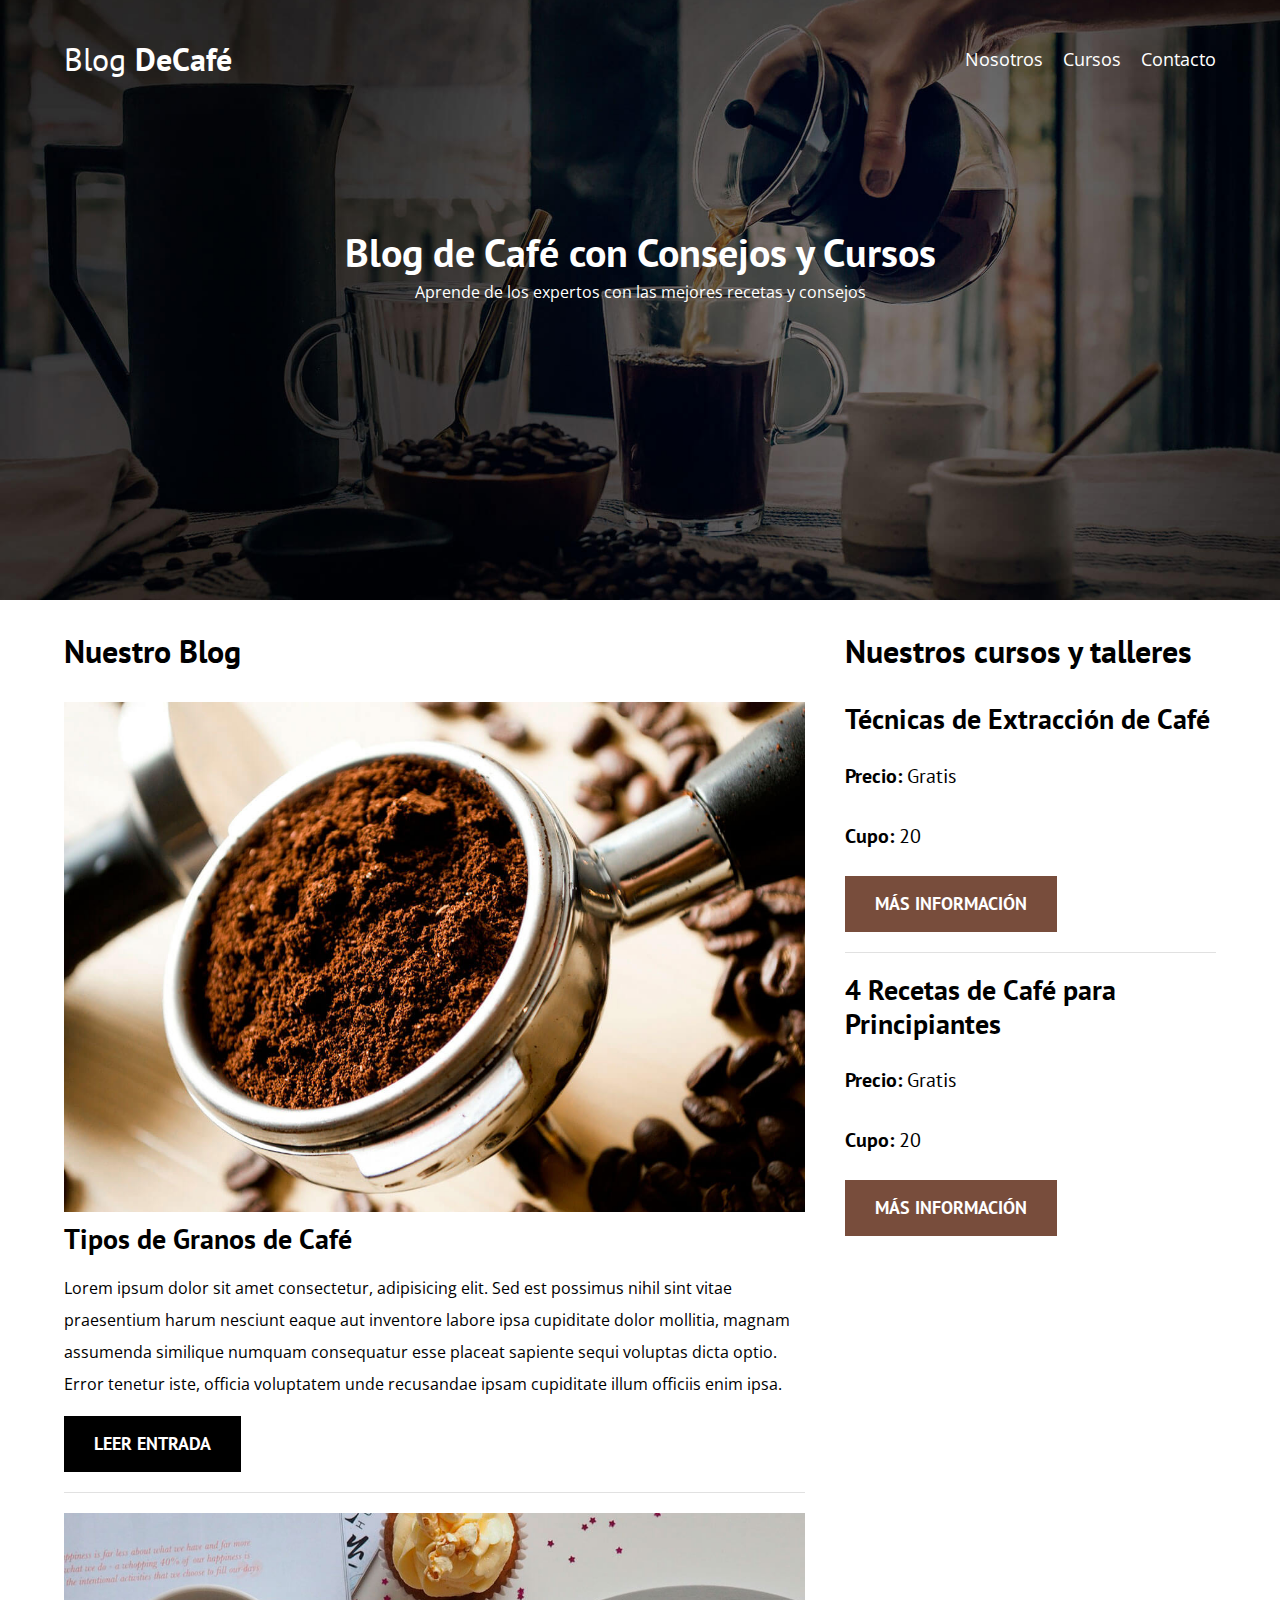
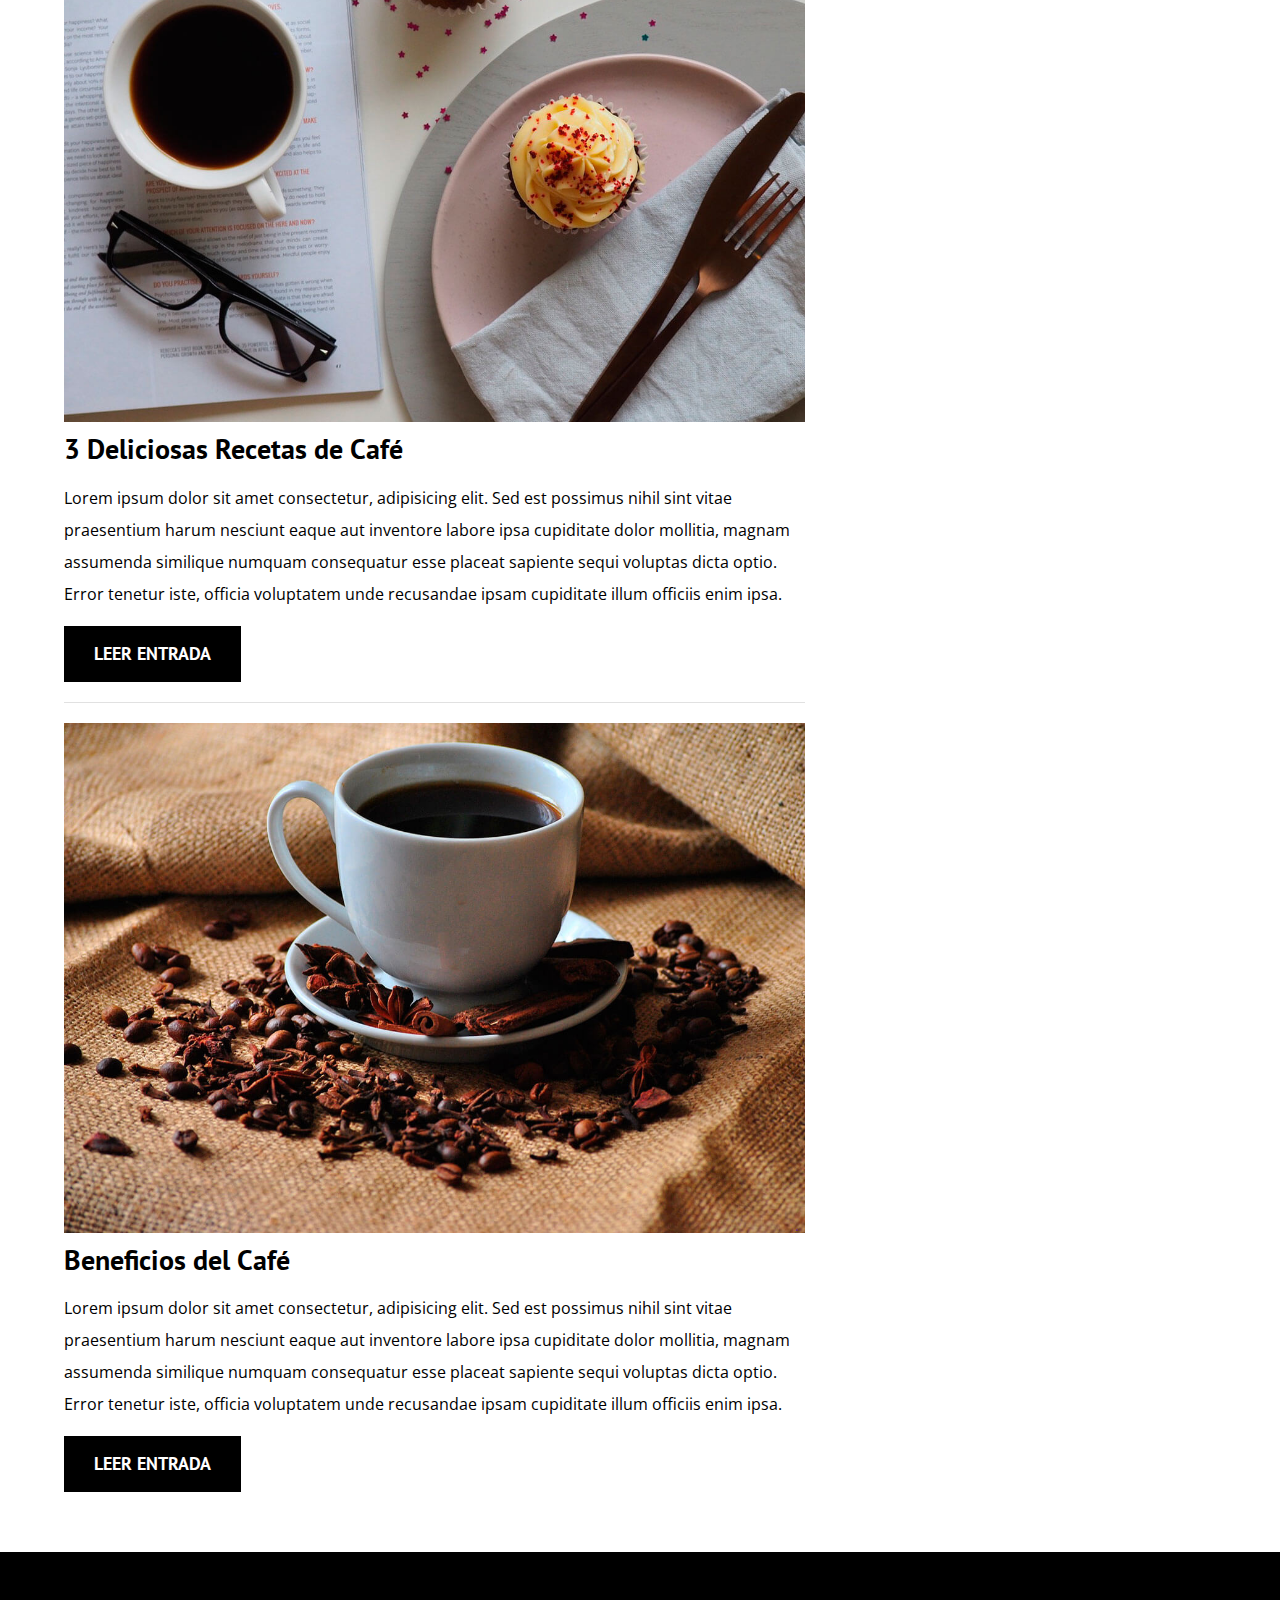
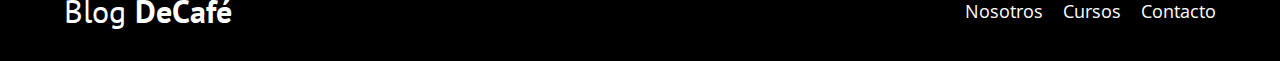
<file: index.html>
<!DOCTYPE html>
<html lang="es">
<head>
    <meta charset="UTF-8">
    <meta name="viewport" content="width=device-width, initial-scale=1.0">
    <title>BlogDeCafé</title>
    <link rel="stylesheet" href="css/style.css">
    <link rel="preconnect" href="https://fonts.googleapis.com">
    <link rel="preconnect" href="https://fonts.gstatic.com" crossorigin>
    <link href="https://fonts.googleapis.com/css2?family=Open+Sans&family=PT+Sans:wght@400;700&display=swap" rel="stylesheet">
    <link rel="stylesheet" href="css/normalize.css">
</head>
<body>
    <header class="header">
        <div class="contenedor">
            <div class="barra">
                <a href="index.html" class="logo">
                    <h1 class="logo__nombre no-margin centrar-texto ">Blog
                        <span class="logo__bold">
                            DeCafé
                        </span>
                    </h1>
                </a>

                <nav class="navegacion">
                    <a href="nosotros.html" class="navegacion__enlace">Nosotros</a>
                    <a href="cursos.html" class="navegacion__enlace">Cursos</a>
                    <a href="contacto.html" class="navegacion__enlace">Contacto</a>
                </nav>
            </div>
        </div>
        <div class="header__texto">
            <h2 class="no-margin">Blog de Café con Consejos y Cursos</h2>
            <p class="no-margin">Aprende de los expertos con las mejores recetas y consejos</p>
        </div>
    </header>

    <div class="contenedor contenido-principal">
        <main class="blog">
            <h3>Nuestro Blog</h3>
            
            <article class="entrada">
                <div class="entrada__imagen">
                    <img src="img/blog1.jpg" alt="imagen blog">
                </div>

                <div class="entrada__contenido">
                    <h4 class="no-margin">Tipos de Granos de Café</h4>
                    <p>Lorem ipsum dolor sit amet consectetur, adipisicing elit. Sed est possimus nihil sint vitae praesentium harum 
                        nesciunt eaque aut inventore labore ipsa cupiditate dolor mollitia, magnam assumenda
                        similique numquam consequatur esse placeat sapiente sequi voluptas dicta optio. Error
                        tenetur iste, officia voluptatem unde recusandae ipsam cupiditate illum officiis enim ipsa.</p>
                    <a href="entrada.html" class="boton boton--primario">Leer Entrada</a>
                </div>
            </article>

            <article class="entrada">
                <div class="entrada__imagen">
                    <img src="img/blog2.jpg" alt="imagen blog">
                </div>

                <div class="entrada__contenido">
                    <h4 class="no-margin">3 Deliciosas Recetas de Café</h4>
                    <p>Lorem ipsum dolor sit amet consectetur, adipisicing elit. Sed est possimus nihil sint vitae praesentium harum 
                        nesciunt eaque aut inventore labore ipsa cupiditate dolor mollitia, magnam assumenda
                        similique numquam consequatur esse placeat sapiente sequi voluptas dicta optio. Error
                        tenetur iste, officia voluptatem unde recusandae ipsam cupiditate illum officiis enim ipsa.</p>
                    <a href="entrada.html" class="boton boton--primario">Leer Entrada</a>
                </div>
            </article>

            <article class="entrada">
                <div class="entrada__imagen">
                    <img src="img/blog3.jpg" alt="imagen blog">
                </div>

                <div class="entrada__contenido">
                    <h4 class="no-margin">Beneficios del Café</h4>
                    <p>Lorem ipsum dolor sit amet consectetur, adipisicing elit. Sed est possimus nihil sint vitae praesentium harum 
                        nesciunt eaque aut inventore labore ipsa cupiditate dolor mollitia, magnam assumenda
                        similique numquam consequatur esse placeat sapiente sequi voluptas dicta optio. Error
                        tenetur iste, officia voluptatem unde recusandae ipsam cupiditate illum officiis enim ipsa.</p>
                    <a href="entrada.html" class="boton boton--primario">Leer Entrada</a>
                </div>
            </article>
        </main>
        <aside class="sidebar">
            <h3>Nuestros cursos y talleres</h3>

            <ul class="cursos no-padding">
                <li class="widget-curso">
                    <h4 class="no-margin">Técnicas de Extracción de Café</h4>
                    <p class="widget-curso__label">Precio:
                        <span class="widget-curso__info">Gratis</span>
                    </p>
                    <p class="widget-curso__label">Cupo:
                        <span class="widget-curso__info">20</span>
                    </p>
                    <a href="entrada.html" class="boton boton--secundario">Más Información</a>
                </li>

                <li class="widget-curso">
                    <h4 class="no-margin">4 Recetas de Café para Principiantes</h4>
                    <p class="widget-curso__label">Precio:
                        <span class="widget-curso__info">Gratis</span>
                    </p>
                    <p class="widget-curso__label">Cupo:
                        <span class="widget-curso__info">20</span>
                    </p>
                    <a href="entrada.html" class="boton boton--secundario">Más Información</a>
                </li>

            </ul>
        </aside>
    </div>

    <footer class="footer">
        <div class="contenedor">
            <div class="barra">
                <a href="index.html" class="logo">
                    <h1 class="logo__nombre no-margin centrar-texto ">Blog
                        <span class="logo__bold">
                            DeCafé
                        </span>
                    </h1>
                </a>

                <nav class="navegacion">
                    <a href="nosotros.html" class="navegacion__enlace">Nosotros</a>
                    <a href="cursos.html" class="navegacion__enlace">Cursos</a>
                    <a href="contacto.html" class="navegacion__enlace">Contacto</a>
                </nav>
            </div>
        </div>
    </footer>
    
</body>
</html>
</file>
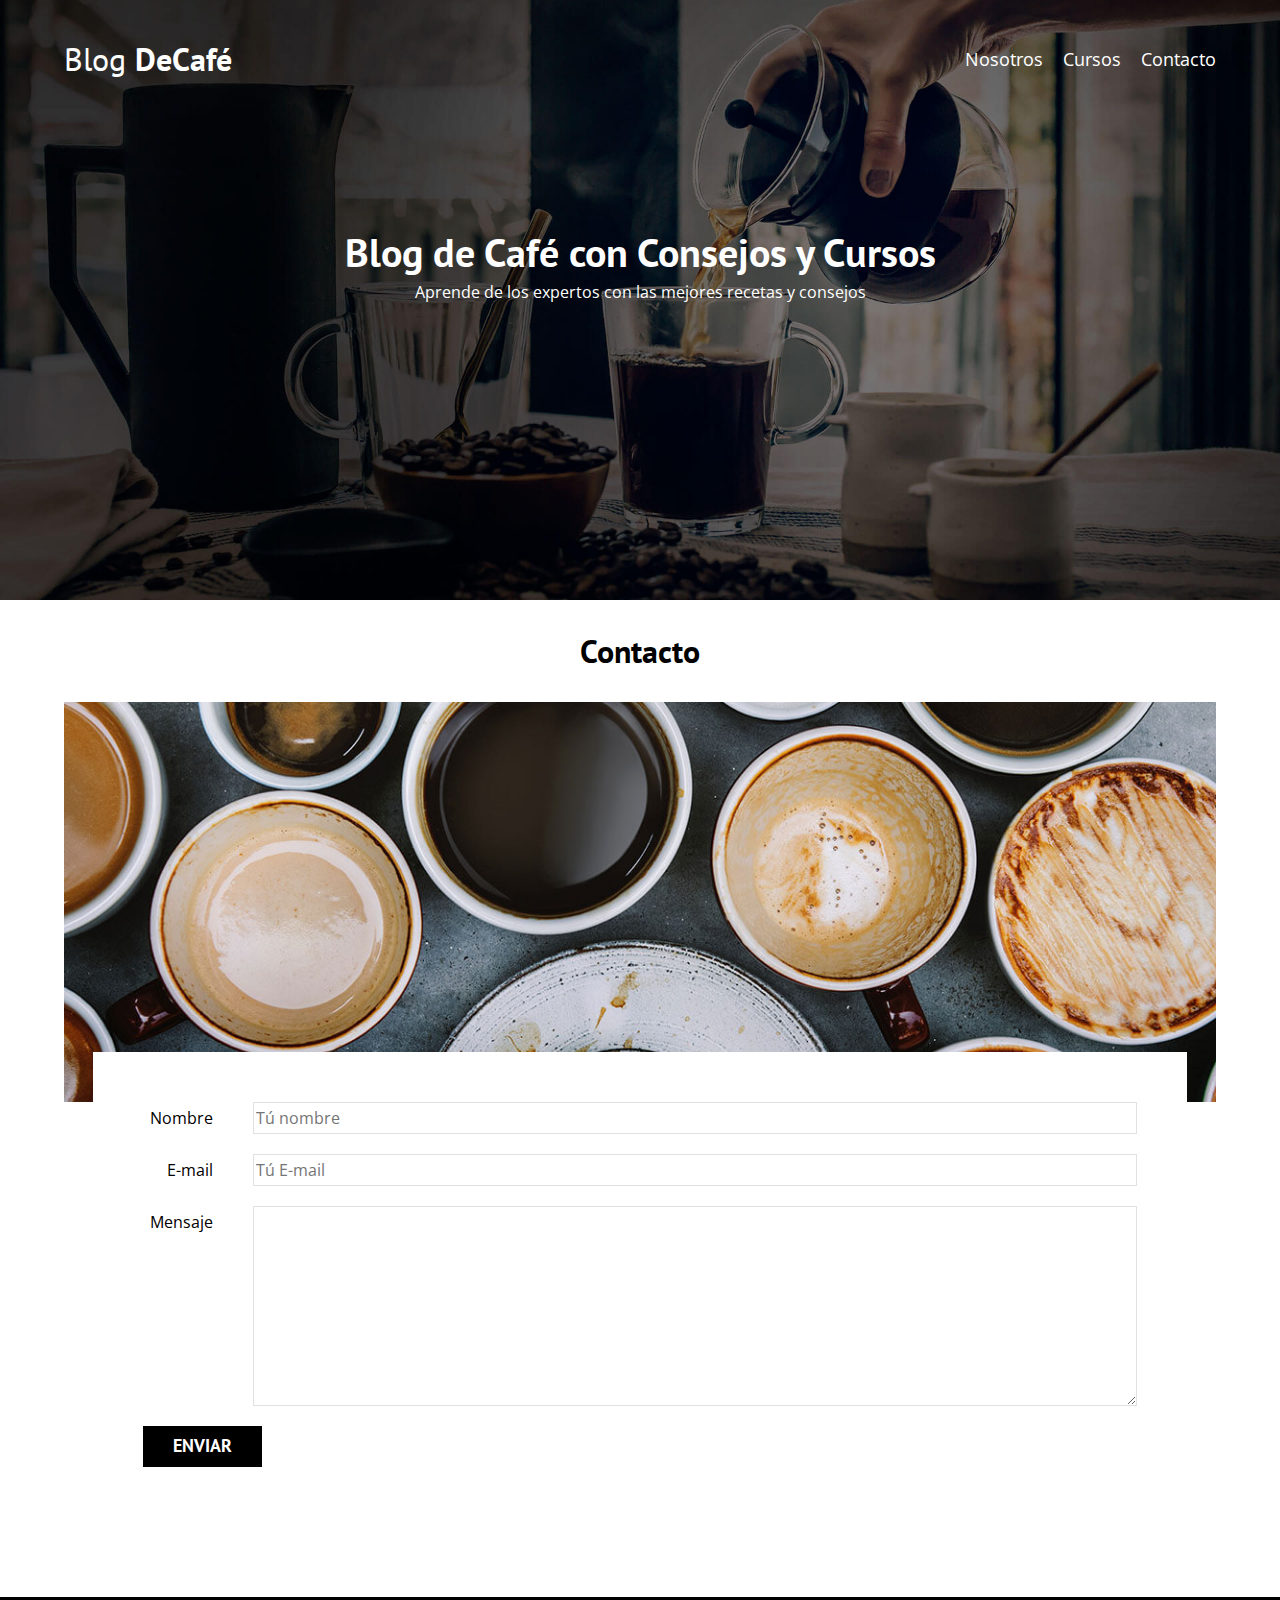
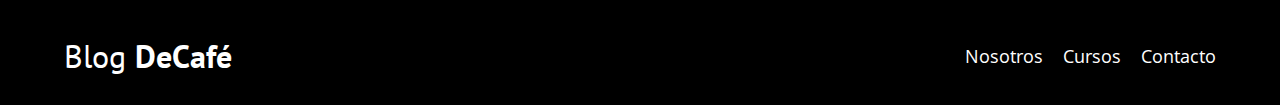
<file: contacto.html>
<!DOCTYPE html>
<html lang="es">
<head>
    <meta charset="UTF-8">
    <meta name="viewport" content="width=device-width, initial-scale=1.0">
    <title>Blog de Café</title>
    <link rel="stylesheet" href="css/style.css">
    <link rel="preconnect" href="https://fonts.googleapis.com">
    <link rel="preconnect" href="https://fonts.gstatic.com" crossorigin>
    <link href="https://fonts.googleapis.com/css2?family=Open+Sans&family=PT+Sans:wght@400;700&display=swap" rel="stylesheet">
    <link rel="stylesheet" href="css/normalize.css">
</head>
<body>
    <header class="header">
        <div class="contenedor">
            <div class="barra">
                <a href="index.html" class="logo">
                    <h1 class="logo__nombre no-margin centrar-texto ">Blog
                        <span class="logo__bold">
                            DeCafé
                        </span>
                    </h1>
                </a>

                <nav class="navegacion">
                    <a href="nosotros.html" class="navegacion__enlace">Nosotros</a>
                    <a href="cursos.html" class="navegacion__enlace">Cursos</a>
                    <a href="contacto.html" class="navegacion__enlace">Contacto</a>
                </nav>
            </div>
        </div>
        <div class="header__texto">
            <h2 class="no-margin">Blog de Café con Consejos y Cursos</h2>
            <p class="no-margin">Aprende de los expertos con las mejores recetas y consejos</p>
        </div>
    </header>

    <main class="contenedor">
        <h3 class="centrar-texto">Contacto</h3>
        <div class="contacto-bg"></div>
        <form class="formulario">
            <div class="campo">
                <label class="campo__label" for="nombre">Nombre</label>
                <input class="campo__field" type="text" placeholder="Tú nombre" id="nombre">
            </div>
            <div class="campo">
                <label class="campo__label" for="email">E-mail</label>
                <input class="campo__field" type="email" placeholder="Tú E-mail" id="email">
            </div>
            <div class="campo">
                <label class="campo__label" for="mensaje">Mensaje</label>
                <textarea class="campo__field campo__field--textarea" id="mensaje"></textarea>
            </div>
            <div class="campo">
                <input type="submit" value="Enviar" class="boton boton--primario">
            </div>
        </form>
        
    </main>
    
    <footer class="footer">
        <div class="contenedor">
            <div class="barra">
                <a href="index.html" class="logo">
                    <h1 class="logo__nombre no-margin centrar-texto ">Blog
                        <span class="logo__bold">
                            DeCafé
                        </span>
                    </h1>
                </a>

                <nav class="navegacion">
                    <a href="nosotros.html" class="navegacion__enlace">Nosotros</a>
                    <a href="cursos.html" class="navegacion__enlace">Cursos</a>
                    <a href="contacto.html" class="navegacion__enlace">Contacto</a>
                </nav>
            </div>
        </div>
    </footer>
    
</body>
</html>
</file>
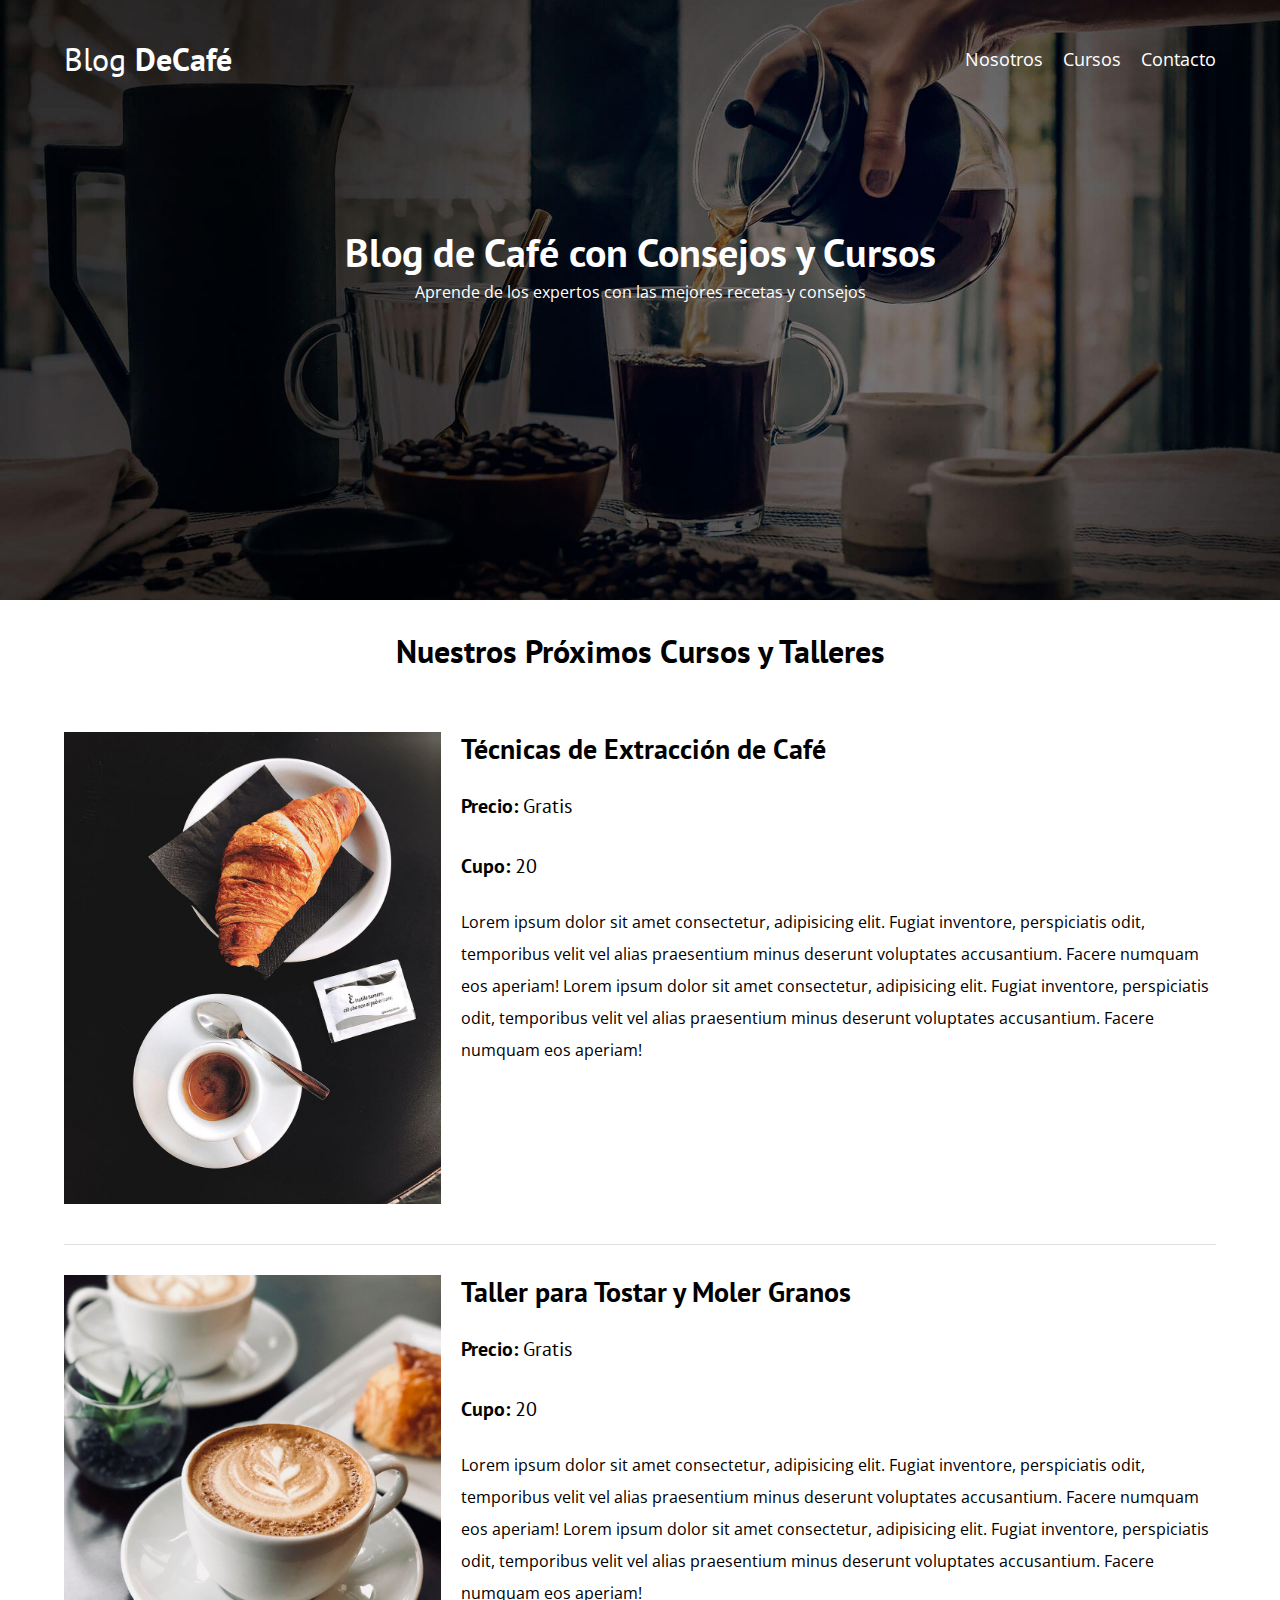
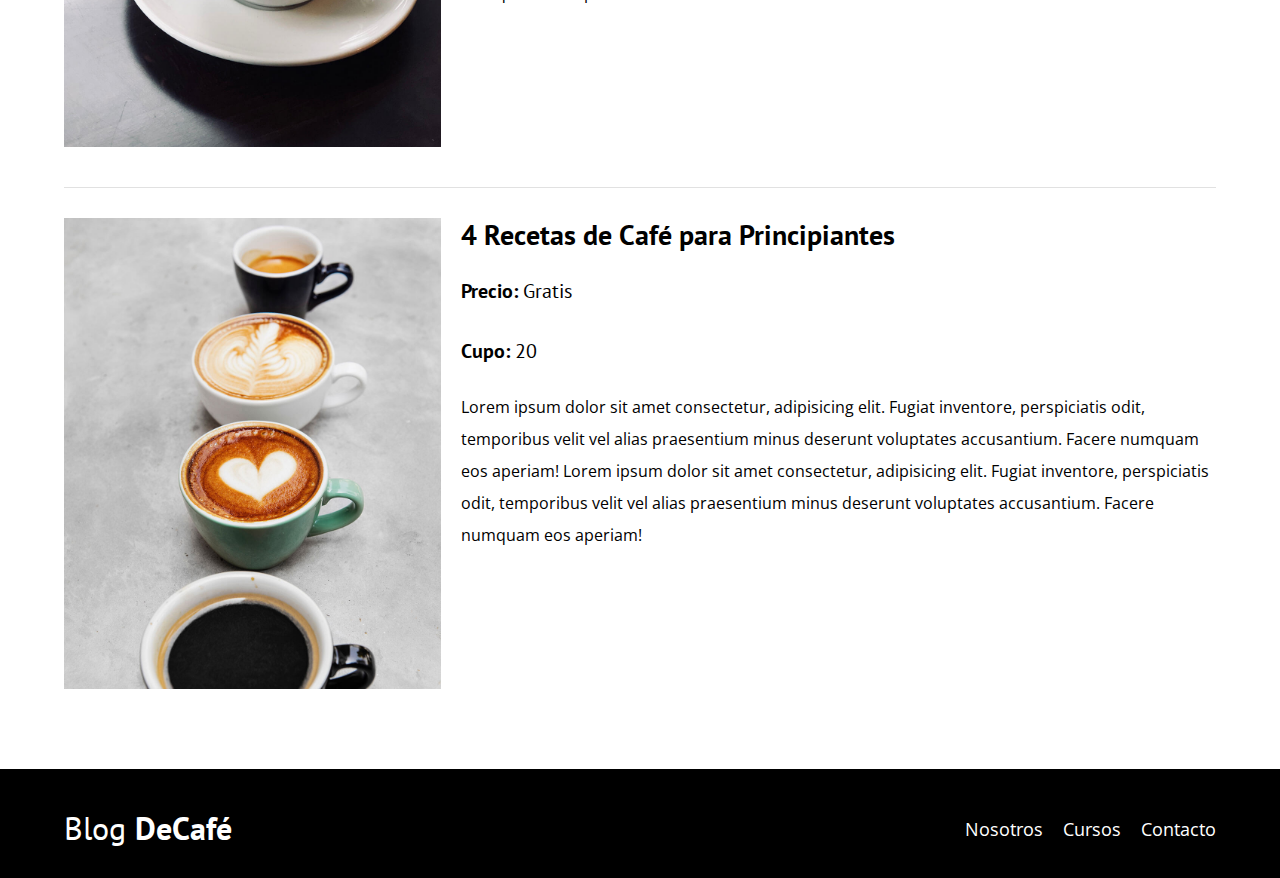
<file: cursos.html>
<!DOCTYPE html>
<html lang="es">
<head>
    <meta charset="UTF-8">
    <meta name="viewport" content="width=device-width, initial-scale=1.0">
    <title>BlogDeCafé</title>
    <link rel="stylesheet" href="css/style.css">
    <link rel="preconnect" href="https://fonts.googleapis.com">
    <link rel="preconnect" href="https://fonts.gstatic.com" crossorigin>
    <link href="https://fonts.googleapis.com/css2?family=Open+Sans&family=PT+Sans:wght@400;700&display=swap" rel="stylesheet">
    <link rel="stylesheet" href="css/normalize.css">
</head>
<body>
    <header class="header">
        <div class="contenedor">
            <div class="barra">
                <a href="index.html" class="logo">
                    <h1 class="logo__nombre no-margin centrar-texto ">Blog
                        <span class="logo__bold">
                            DeCafé
                        </span>
                    </h1>
                </a>

                <nav class="navegacion">
                    <a href="nosotros.html" class="navegacion__enlace">Nosotros</a>
                    <a href="cursos.html" class="navegacion__enlace">Cursos</a>
                    <a href="contacto.html" class="navegacion__enlace">Contacto</a>
                </nav>
            </div>
        </div>
        <div class="header__texto">
            <h2 class="no-margin">Blog de Café con Consejos y Cursos</h2>
            <p class="no-margin">Aprende de los expertos con las mejores recetas y consejos</p>
        </div>
    </header>

    <main class="contenedor">
        <h3 class="centrar-texto">Nuestros Próximos Cursos y Talleres</h3>
        <div class="curso">
            <div class="curso__imagen">
                <img src="img/curso1.jpg" alt="Imagen del Curso">
            </div>
           <div class="curso__informacion">
                <h4 class="no-margin">Técnicas de Extracción de Café</h4>
                <p class="curso__label">Precio:
                    <span class="curso__info">Gratis</span>
                </p>
                <p class="curso__label">Cupo:
                    <span class="curso__info">20</span>
                </p>
                <p class="curso__descripcion">
                    Lorem ipsum dolor sit amet consectetur, adipisicing elit. Fugiat inventore, perspiciatis odit, 
                    temporibus velit vel alias praesentium minus deserunt voluptates accusantium. Facere numquam eos aperiam!
                    Lorem ipsum dolor sit amet consectetur, adipisicing elit. Fugiat inventore, perspiciatis odit, 
                    temporibus velit vel alias praesentium minus deserunt voluptates accusantium. Facere numquam eos aperiam!
                </p>
           </div>
        </div>

        <div class="curso">
            <div class="curso__imagen">
                <img src="img/curso2.jpg" alt="Imagen del Curso">
            </div>
           <div class="curso__informacion">
                <h4 class="no-margin">Taller para Tostar y Moler Granos</h4>
                <p class="curso__label">Precio:
                    <span class="curso__info">Gratis</span>
                </p>
                <p class="curso__label">Cupo:
                    <span class="curso__info">20</span>
                </p>
                <p class="curso__descripcion">
                    Lorem ipsum dolor sit amet consectetur, adipisicing elit. Fugiat inventore, perspiciatis odit, 
                    temporibus velit vel alias praesentium minus deserunt voluptates accusantium. Facere numquam eos aperiam!
                    Lorem ipsum dolor sit amet consectetur, adipisicing elit. Fugiat inventore, perspiciatis odit, 
                    temporibus velit vel alias praesentium minus deserunt voluptates accusantium. Facere numquam eos aperiam!
                </p>
           </div>
        </div>

        <div class="curso">
            <div class="curso__imagen">
                <img src="img/curso3.jpg" alt="Imagen del Curso">
            </div>
           <div class="curso__informacion">
                <h4 class="no-margin">4 Recetas de Café para Principiantes</h4>
                <p class="curso__label">Precio:
                    <span class="curso__info">Gratis</span>
                </p>
                <p class="curso__label">Cupo:
                    <span class="curso__info">20</span>
                </p>
                <p class="curso__descripcion">
                    Lorem ipsum dolor sit amet consectetur, adipisicing elit. Fugiat inventore, perspiciatis odit, 
                    temporibus velit vel alias praesentium minus deserunt voluptates accusantium. Facere numquam eos aperiam!
                    Lorem ipsum dolor sit amet consectetur, adipisicing elit. Fugiat inventore, perspiciatis odit, 
                    temporibus velit vel alias praesentium minus deserunt voluptates accusantium. Facere numquam eos aperiam!
                </p>
           </div>
        </div>
        
    </main>
    
    <footer class="footer">
        <div class="contenedor">
            <div class="barra">
                <a href="index.html" class="logo">
                    <h1 class="logo__nombre no-margin centrar-texto ">Blog
                        <span class="logo__bold">
                            DeCafé
                        </span>
                    </h1>
                </a>

                <nav class="navegacion">
                    <a href="nosotros.html" class="navegacion__enlace">Nosotros</a>
                    <a href="cursos.html" class="navegacion__enlace">Cursos</a>
                    <a href="contacto.html" class="navegacion__enlace">Contacto</a>
                </nav>
            </div>
        </div>
    </footer>
    
</body>
</html>
</file>
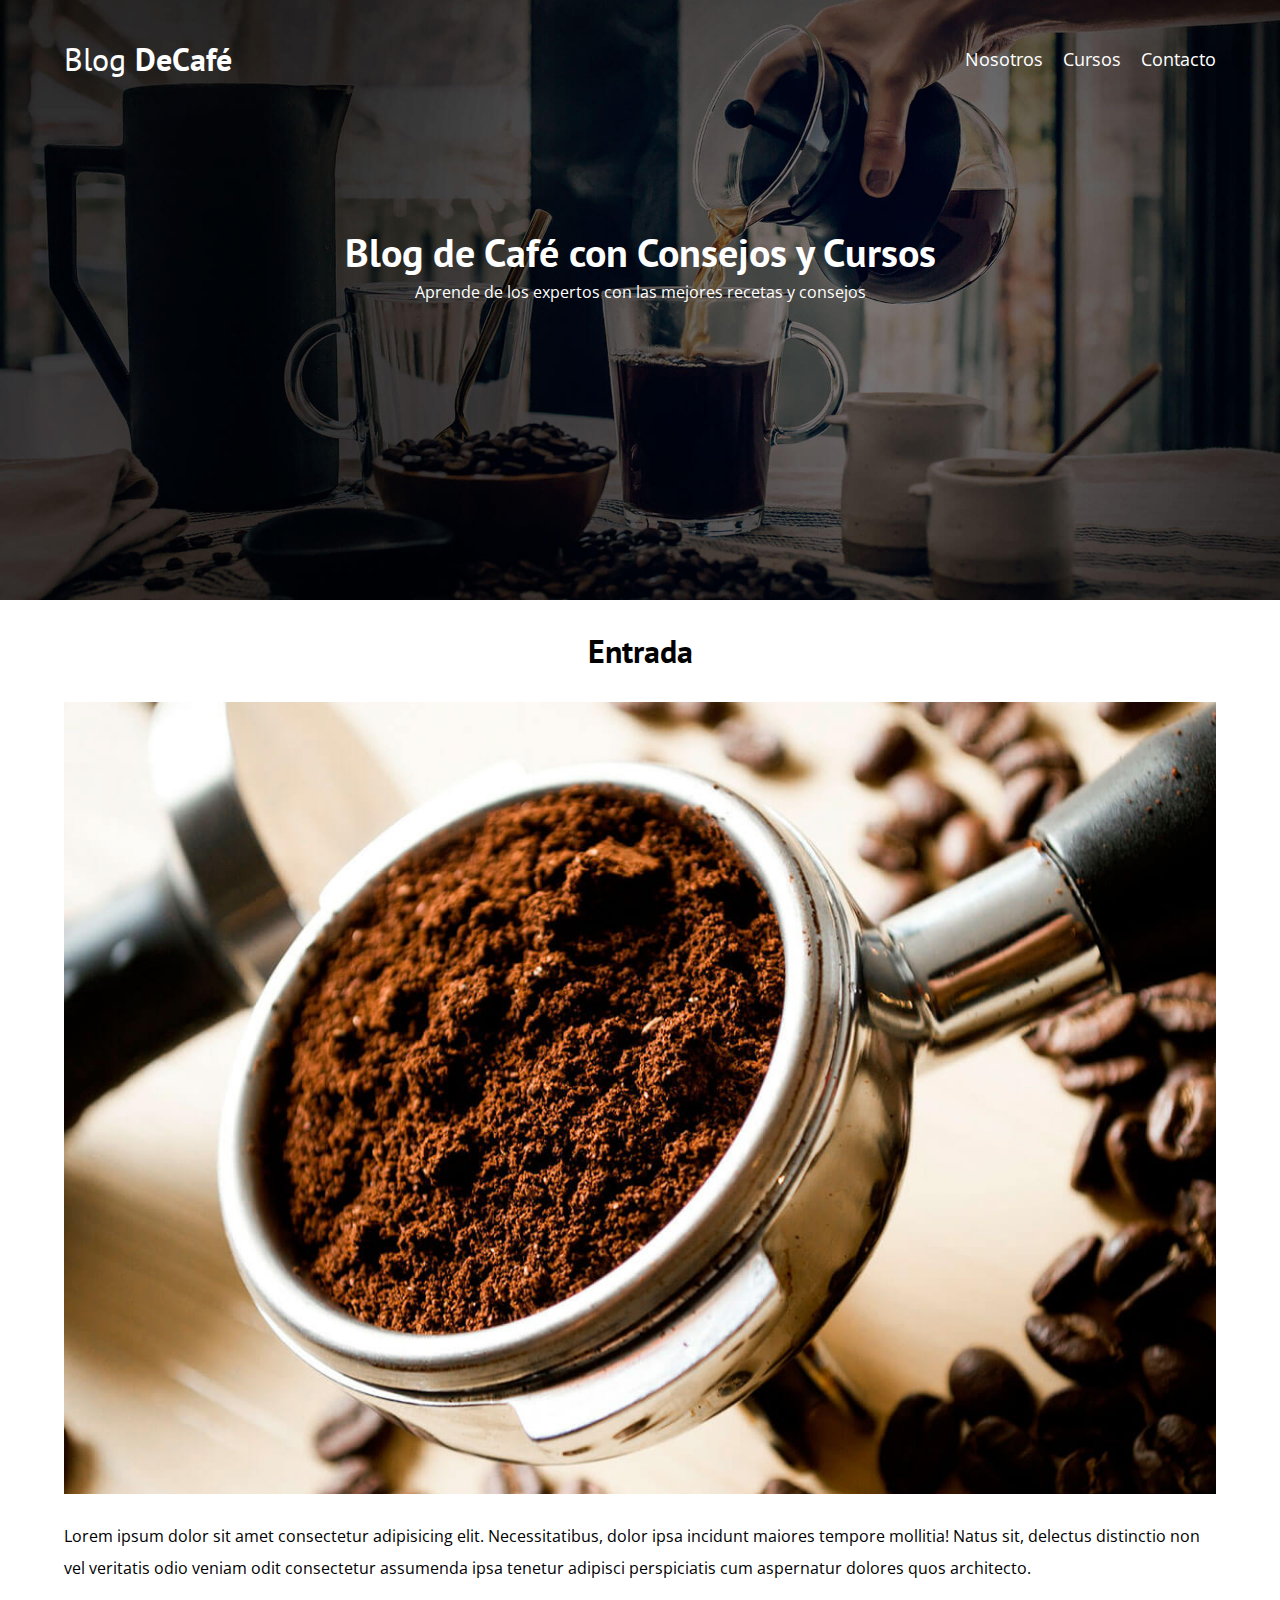
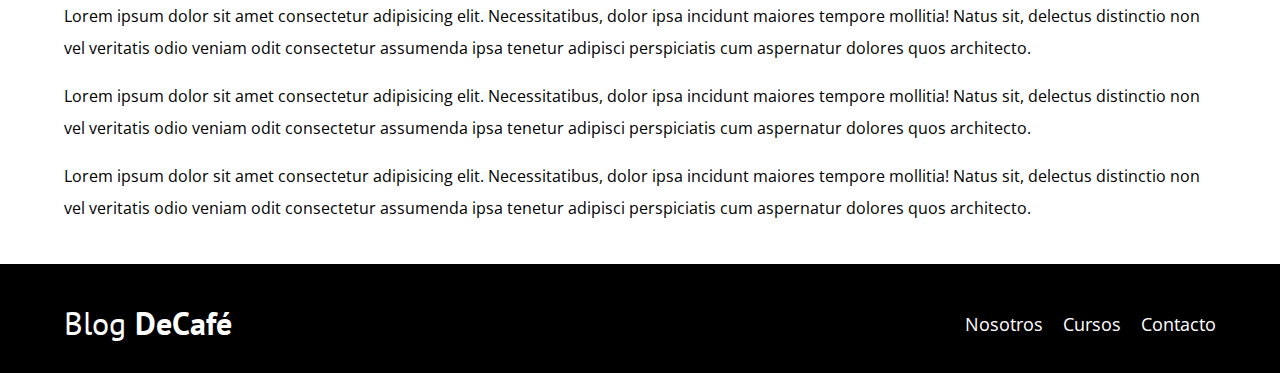
<file: entrada.html>
<!DOCTYPE html>
<html lang="es">
<head>
    <meta charset="UTF-8">
    <meta name="viewport" content="width=device-width, initial-scale=1.0">
    <title>BlogDeCafé</title>
    <link rel="stylesheet" href="css/style.css">
    <link rel="preconnect" href="https://fonts.googleapis.com">
    <link rel="preconnect" href="https://fonts.gstatic.com" crossorigin>
    <link href="https://fonts.googleapis.com/css2?family=Open+Sans&family=PT+Sans:wght@400;700&display=swap" rel="stylesheet">
    <link rel="stylesheet" href="css/normalize.css">
</head>
<body>
    <header class="header">
        <div class="contenedor">
            <div class="barra">
                <a href="index.html" class="logo">
                    <h1 class="logo__nombre no-margin centrar-texto ">Blog
                        <span class="logo__bold">
                            DeCafé
                        </span>
                    </h1>
                </a>

                <nav class="navegacion">
                    <a href="nosotros.html" class="navegacion__enlace">Nosotros</a>
                    <a href="cursos.html" class="navegacion__enlace">Cursos</a>
                    <a href="contacto.html" class="navegacion__enlace">Contacto</a>
                </nav>
            </div>
        </div>
        <div class="header__texto">
            <h2 class="no-margin">Blog de Café con Consejos y Cursos</h2>
            <p class="no-margin">Aprende de los expertos con las mejores recetas y consejos</p>
        </div>
    </header>

    <main class="contenedor">
        <h3 class="centrar-texto">Entrada</h3>
        <img src="img/blog1.jpg" alt="Imagen del Blog">
        <p>Lorem ipsum dolor sit amet consectetur adipisicing elit. Necessitatibus, dolor ipsa incidunt maiores tempore mollitia! 
            Natus sit, delectus distinctio non vel veritatis odio veniam odit consectetur assumenda ipsa tenetur adipisci perspiciatis 
            cum aspernatur dolores quos architecto.</p>
        <p>Lorem ipsum dolor sit amet consectetur adipisicing elit. Necessitatibus, dolor ipsa incidunt maiores tempore mollitia! 
            Natus sit, delectus distinctio non vel veritatis odio veniam odit consectetur assumenda ipsa tenetur adipisci perspiciatis 
            cum aspernatur dolores quos architecto.</p>
        <p>Lorem ipsum dolor sit amet consectetur adipisicing elit. Necessitatibus, dolor ipsa incidunt maiores tempore mollitia! 
            Natus sit, delectus distinctio non vel veritatis odio veniam odit consectetur assumenda ipsa tenetur adipisci perspiciatis 
            cum aspernatur dolores quos architecto.</p>
        <p>Lorem ipsum dolor sit amet consectetur adipisicing elit. Necessitatibus, dolor ipsa incidunt maiores tempore mollitia! 
            Natus sit, delectus distinctio non vel veritatis odio veniam odit consectetur assumenda ipsa tenetur adipisci perspiciatis 
            cum aspernatur dolores quos architecto.</p>
    </main>
    
    <footer class="footer">
        <div class="contenedor">
            <div class="barra">
                <a href="index.html" class="logo">
                    <h1 class="logo__nombre no-margin centrar-texto ">Blog
                        <span class="logo__bold">
                            DeCafé
                        </span>
                    </h1>
                </a>

                <nav class="navegacion">
                    <a href="nosotros.html" class="navegacion__enlace">Nosotros</a>
                    <a href="cursos.html" class="navegacion__enlace">Cursos</a>
                    <a href="contacto.html" class="navegacion__enlace">Contacto</a>
                </nav>
            </div>
        </div>
    </footer>
    
</body>
</html>
</file>
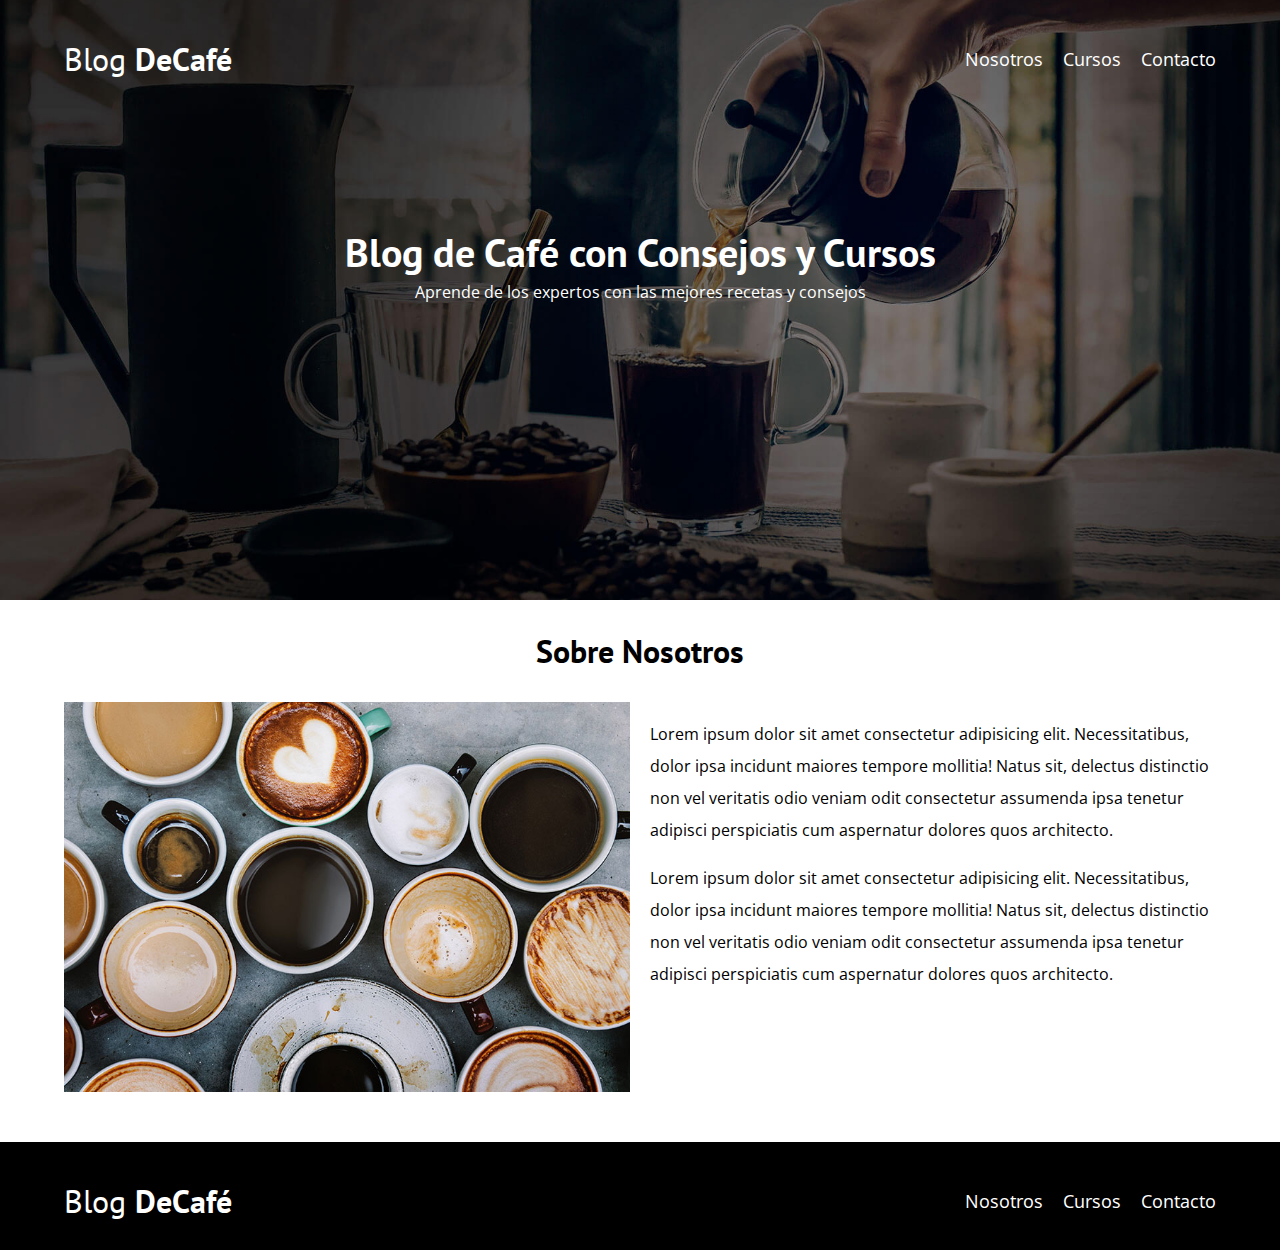
<file: nosotros.html>
<!DOCTYPE html>
<html lang="es">
<head>
    <meta charset="UTF-8">
    <meta name="viewport" content="width=device-width, initial-scale=1.0">
    <title>BlogDeCafé</title>
    <link rel="stylesheet" href="css/style.css">
    <link rel="preconnect" href="https://fonts.googleapis.com">
    <link rel="preconnect" href="https://fonts.gstatic.com" crossorigin>
    <link href="https://fonts.googleapis.com/css2?family=Open+Sans&family=PT+Sans:wght@400;700&display=swap" rel="stylesheet">
    <link rel="stylesheet" href="css/normalize.css">
</head>
<body>
    <header class="header">
        <div class="contenedor">
            <div class="barra">
                <a href="index.html" class="logo">
                    <h1 class="logo__nombre no-margin centrar-texto ">Blog
                        <span class="logo__bold">
                            DeCafé
                        </span>
                    </h1>
                </a>

                <nav class="navegacion">
                    <a href="nosotros.html" class="navegacion__enlace">Nosotros</a>
                    <a href="cursos.html" class="navegacion__enlace">Cursos</a>
                    <a href="contacto.html" class="navegacion__enlace">Contacto</a>
                </nav>
            </div>
        </div>
        <div class="header__texto">
            <h2 class="no-margin">Blog de Café con Consejos y Cursos</h2>
            <p class="no-margin">Aprende de los expertos con las mejores recetas y consejos</p>
        </div>
    </header>

    <main class="contenedor">
        <h3 class="centrar-texto">Sobre Nosotros</h3>
        <div class="sobre-nosotros">
            <div class="sobre-nosotros__imagen">
                <img src="img/nosotros.jpg" alt="imagen nosotros">
            </div>
            <div class="sobre-nosotros__texto">
                <p>
                    Lorem ipsum dolor sit amet consectetur adipisicing elit. Necessitatibus, dolor ipsa incidunt maiores tempore mollitia! 
                    Natus sit, delectus distinctio non vel veritatis odio veniam odit consectetur assumenda ipsa tenetur adipisci perspiciatis 
                    cum aspernatur dolores quos architecto.
                </p>
                <p>
                    Lorem ipsum dolor sit amet consectetur adipisicing elit. Necessitatibus, dolor ipsa incidunt maiores tempore mollitia! 
                    Natus sit, delectus distinctio non vel veritatis odio veniam odit consectetur assumenda ipsa tenetur adipisci perspiciatis 
                    cum aspernatur dolores quos architecto.
                </p>
            </div>
        </div>
    </main>
    
    <footer class="footer">
        <div class="contenedor">
            <div class="barra">
                <a href="index.html" class="logo">
                    <h1 class="logo__nombre no-margin centrar-texto ">Blog
                        <span class="logo__bold">
                            DeCafé
                        </span>
                    </h1>
                </a>

                <nav class="navegacion">
                    <a href="nosotros.html" class="navegacion__enlace">Nosotros</a>
                    <a href="cursos.html" class="navegacion__enlace">Cursos</a>
                    <a href="contacto.html" class="navegacion__enlace">Contacto</a>
                </nav>
            </div>
        </div>
    </footer>
    
</body>
</html>
</file>
<file: css/style.css>
:root{
    --fuenteHeading : 'PT Sans', sans-serif;
    --fuenteParrafos: 'Open Sans', sans-serif;
    --primario : #784d3c;
    --blanco : #ffffff;
    --negro: #000000;
    --gris: #e1e1e1;
}

html{
    box-sizing: border-box;
    font-size: 62.5%; /* 1 rem = 10px*/
}

*, *:before, *:after{
    box-sizing: inherit;
}

body{
    font-family: var(--fuenteParrafos);
    font-size: 1.6rem;
    line-height: 2;
}

/**Globales **/
.contenedor{
    /* width: min(90%, 120rem); */
    max-width: 120rem;
    width: 90%;
    margin: 0 auto;
}

a{
    text-decoration: none;
}

h1,h2,h3,h4,h5,h6{
    font-family: var(--fuenteHeading);
    line-height: 1.2;
}

h1{
    font-size: 4.8rem;
}

h2{
    font-size: 4rem;
}

h3{
    font-size: 3.2rem;
}

h4{
    font-size: 2.8rem;
}

img{
    max-width: 100%;
}

/** Utilidades **/
.no-margin{
    margin: 0;
}

.no-padding{
    padding: 0;
}

.centrar-texto{
    text-align: center;
}

.header{
    background-image: url(../img/banner.jpg);
    height: 60rem;
    background-size: cover;
    background-repeat: no-repeat;
    background-position: center center;
}

.header__texto{
    color: var(--blanco);
    text-align: center;
    margin-top: 5rem;
}

@media (min-width: 768px){
    .header__texto{
        margin-top: 15rem;
    }
}

.barra{
    padding-top: 4rem;
}

@media (min-width: 768px){
    .barra{
        display: flex;
        justify-content: space-between;
        align-items: center;
    }
}

.logo{
    color: var(--blanco);
}

.logo__nombre{
    font-weight: 400;
}

.logo__bold{
    font-weight: 700;
}

@media (min-width: 768px){
    .navegacion{
        display: flex;
        gap: 2rem;
    }
}

.navegacion__enlace{
    display: block;
    text-align: center;
    font-size: 1.8rem;
    color: var(--blanco);
}

@media (min-width: 768px){
    .contenido-principal{
        display: grid;
        grid-template-columns: 2fr 1fr;
        column-gap: 4rem;
    }
}

.entrada{
    border-bottom: 1px solid var(--gris);
    margin-bottom: 2rem;
}

.entrada:last-of-type{
    border: none;
    margin-bottom: 0;
} 

.boton{
    display: block;
    font-family: var(--fuenteHeading);
    color: var(--blanco);
    text-align: center;
    padding: 1rem 3rem;
    font-size: 1.8rem;
    text-transform: uppercase;
    font-weight: 700;
    margin-bottom: 2rem;
    border: none;
}

@media (min-width: 768px){
    .boton{
        display: inline-block;
    }
}

.boton:hover{
    cursor: pointer;
}

.boton--primario{
    background-color: var(--negro);
}

.boton--secundario{
    background-color: var(--primario);
}

.cursos{
    list-style: none;
}

.widget-curso{
    border-bottom: 1px solid var(--gris);
    margin-bottom: 2rem;
}

.widget-curso:last-of-type{
    border: none;
    margin-bottom: 0;
}

.widget-curso__label{
    font-family: var(--fuenteHeading);
    font-weight: bold;
}

.widget-curso__info{
    font-weight: normal;
}

.widget-curso__label, 
.widget-curso__info{
    font-size: 2rem;
}

.footer{
    background-color: var(--negro);
    padding-bottom: 3rem;
    margin-top: 4rem;
}

/** Sobre Nosotros **/
@media (min-width: 768px){
    .sobre-nosotros{
        display: grid;
        grid-template-columns: repeat(2, 1fr);
        column-gap: 2rem;
    }
}

.curso{
    padding: 3rem 0;
    border-bottom: 1px solid var(--gris);
}

@media (min-width: 768px){
    .curso{
        display: grid;
        grid-template-columns: 1fr 2fr;
        column-gap: 2rem;
    }
}

.curso:last-of-type{
    border: none;
}

.curso__label{
    font-family: var(--fuenteHeading);
    font-weight: bold;
}

.curso__info{
    font-weight: normal;
}

.curso__label, 
.curso__info{
    font-size: 2rem;
}

.contacto-bg{
    background-image: url(../img/contacto.jpg);
    height: 40rem;
    background-size: cover;
    background-repeat: no-repeat;
}

.formulario{
    background-color: var(--blanco);
    margin: -5rem auto 0 auto;
    width: 95%;
    padding: 5rem;
}

.campo{
    display: flex;
    margin-bottom: 2rem;
    gap: 2rem;
}

.campo__label{
    flex: 0 0 9rem;
    text-align: right;
    padding-right: 2rem;
}

.campo__field{
    flex: 1;
    border: 1px solid var(--gris);
}

.campo__field--textarea{
    height: 20rem;
}
</file>
